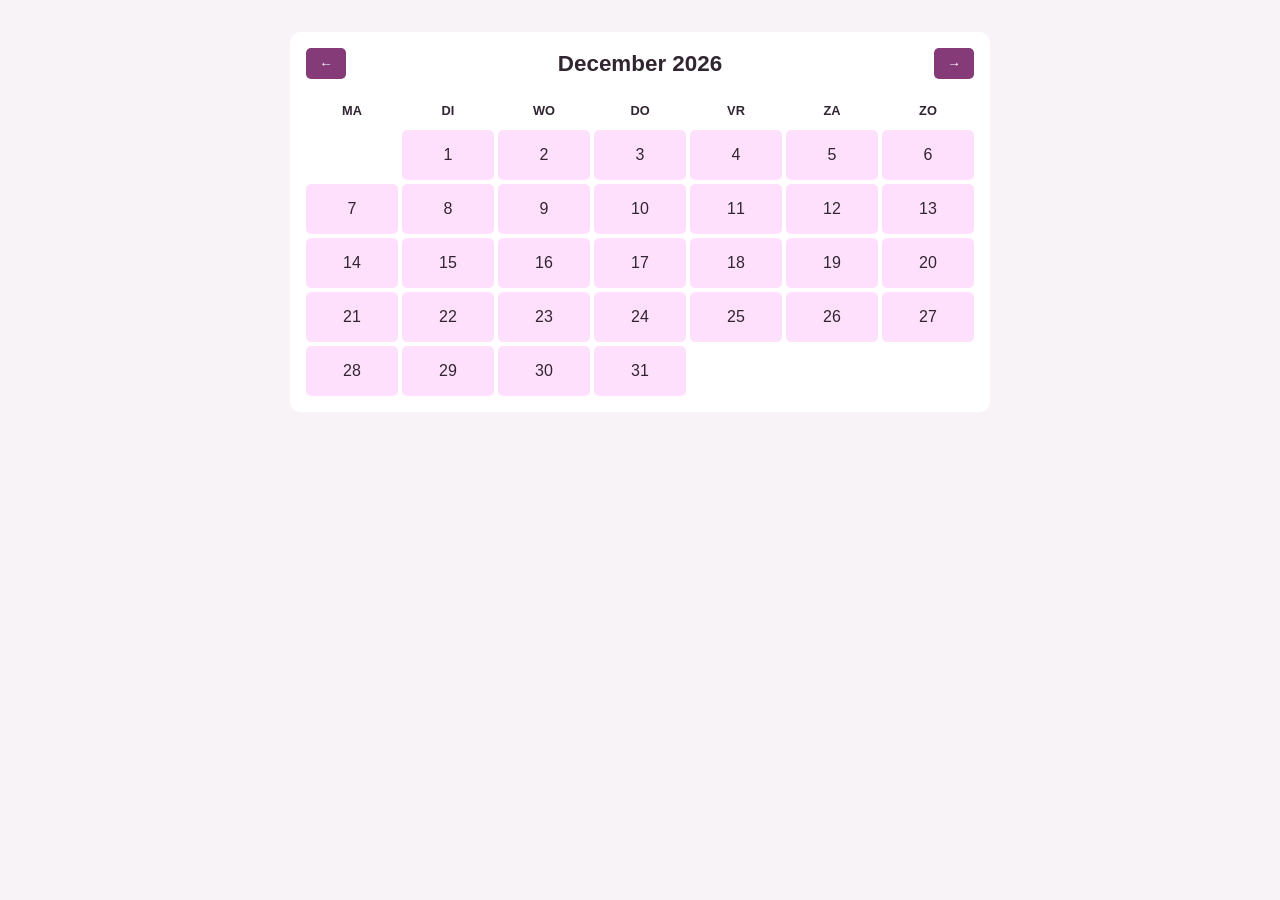
<file: kalender/index.html>
<!DOCTYPE html>
<html lang="nl">

<head>
    <meta charset="UTF-8">
    <meta name="viewport" content="width=device-width, initial-scale=1.0">
    <title>Kalender</title>
    <link rel="stylesheet" href="style.css" />
    <script src="main.js" defer></script>
</head>

<body>

    <main class="calender">
        <header class="header">
            <button class="navbutton" id="prev" type="button" aria-label="Vorige maand">&larr;</button>
            <h1 id="date" aria-live="polite"></h1>
            <button class="navbutton" id="next" type="button" aria-label="Volgende maand">&rarr;</button>
        </header>

        <ol class="weekdays" aria-hidden="true">
            <li class="weekday">MA</li>
            <li class="weekday">DI</li>
            <li class="weekday">WO</li>
            <li class="weekday">DO</li>
            <li class="weekday">VR</li>
            <li class="weekday">ZA</li>
            <li class="weekday">ZO</li>
        </ol>

        <ol id="days" class="days" aria-label="Dagen van de maand"></ol>

    </main>
</body>

</html>
</file>
<file: kalender/style.css>
* { box-sizing: border-box; margin: 0; padding: 0; }

body {
    padding: 2rem 1rem;
    background: #f7f3f7;
    color: #302530;
    font-family: Arial, sans-serif;
}

.calender {
    width: min(100%, 700px);
    margin: auto;
    padding: 1rem;
    border-radius: 10px;
    background: white;
}

.header {
    display: grid;
    grid-template-columns: 40px 1fr 40px;
    align-items: center;
    gap: 1rem;
    margin-bottom: 1rem;
    text-align: center;
}

.header h1 { font-size: 1.4rem; text-transform: capitalize; }

.navbutton {
    padding: 0.5rem;
    border: 0;
    border-radius: 5px;
    background: #853b78;
    color: white;
    cursor: pointer;
}

.weekdays, .days {
    display: grid;
    grid-template-columns: repeat(7, 1fr);
    gap: 4px;
    list-style: none;
    text-align: center;
}

.weekdays { margin-bottom: 4px; font-size: 0.8rem; font-weight: bold; }
.weekday { padding: 0.5rem 0; }
.day, .empty { display: grid; min-height: 50px; place-items: center; }
.day { border-radius: 5px; background: #ffe0fc; }
</file>
